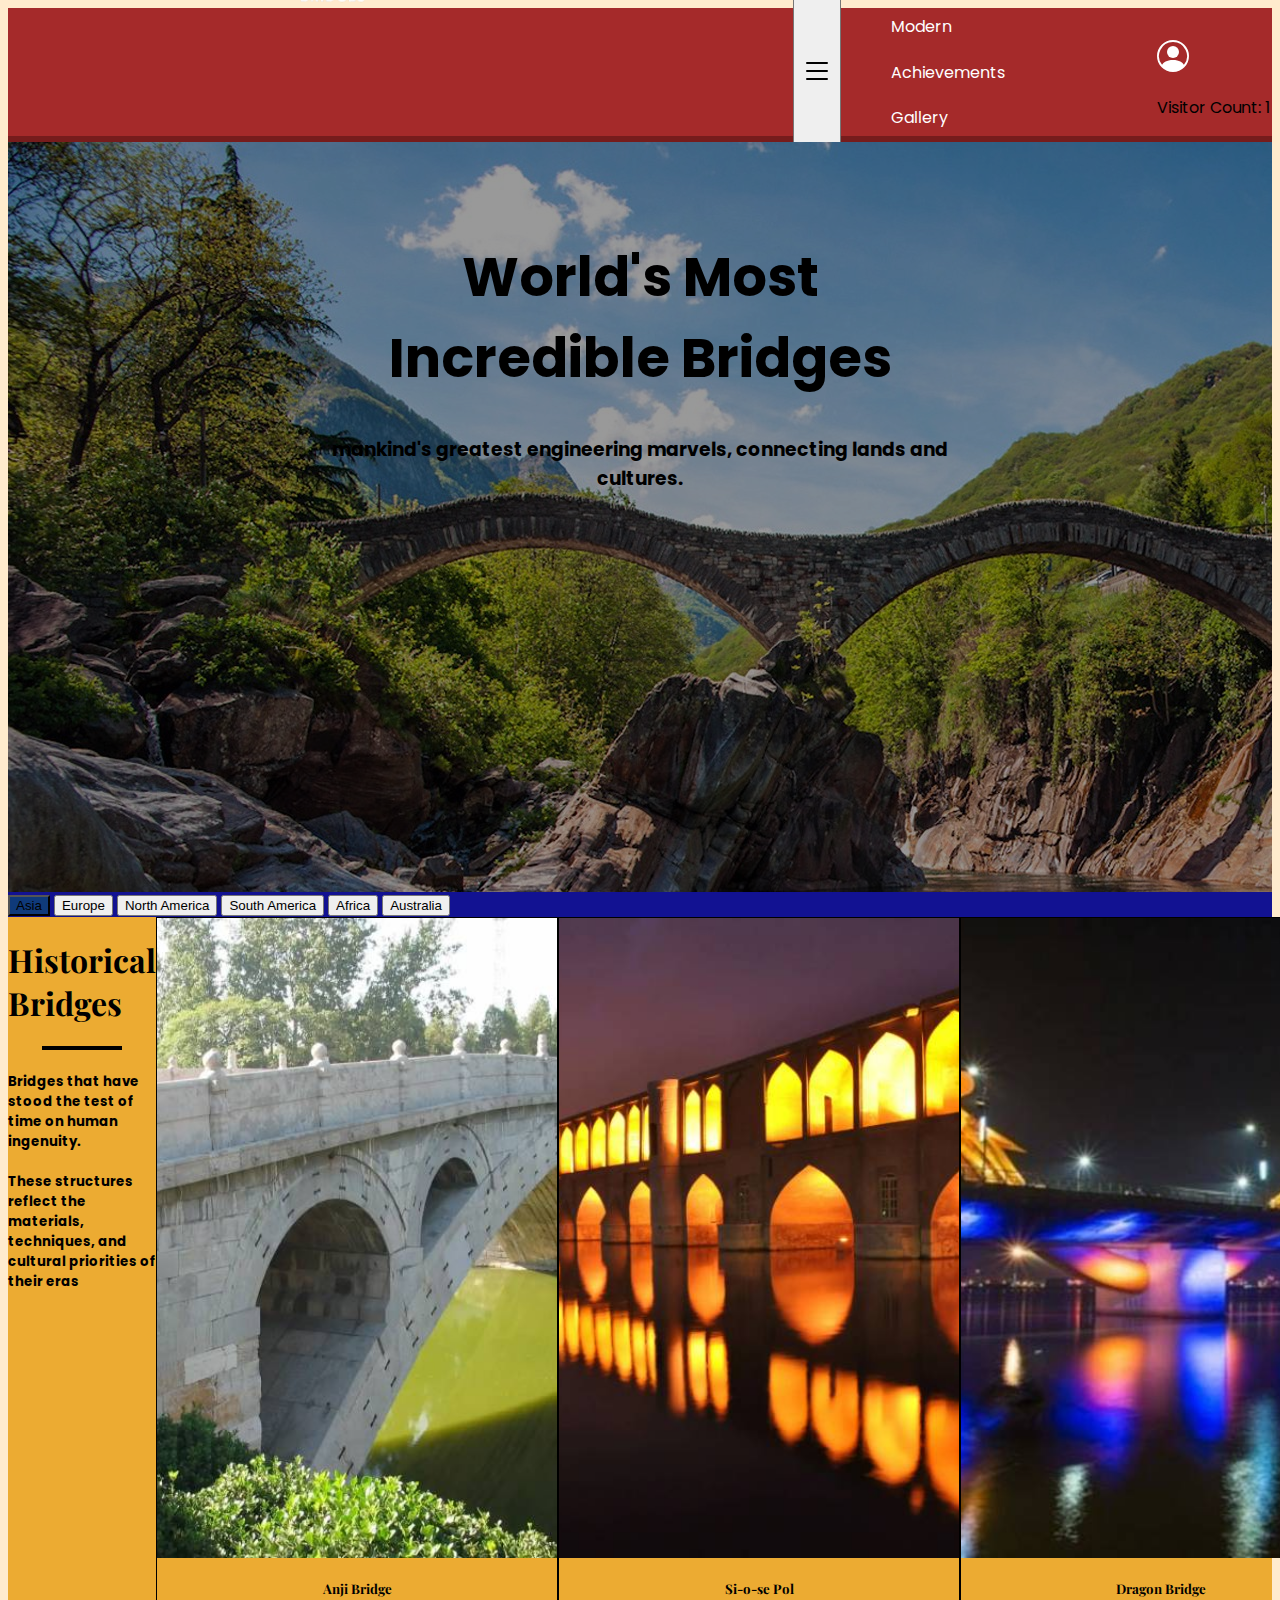
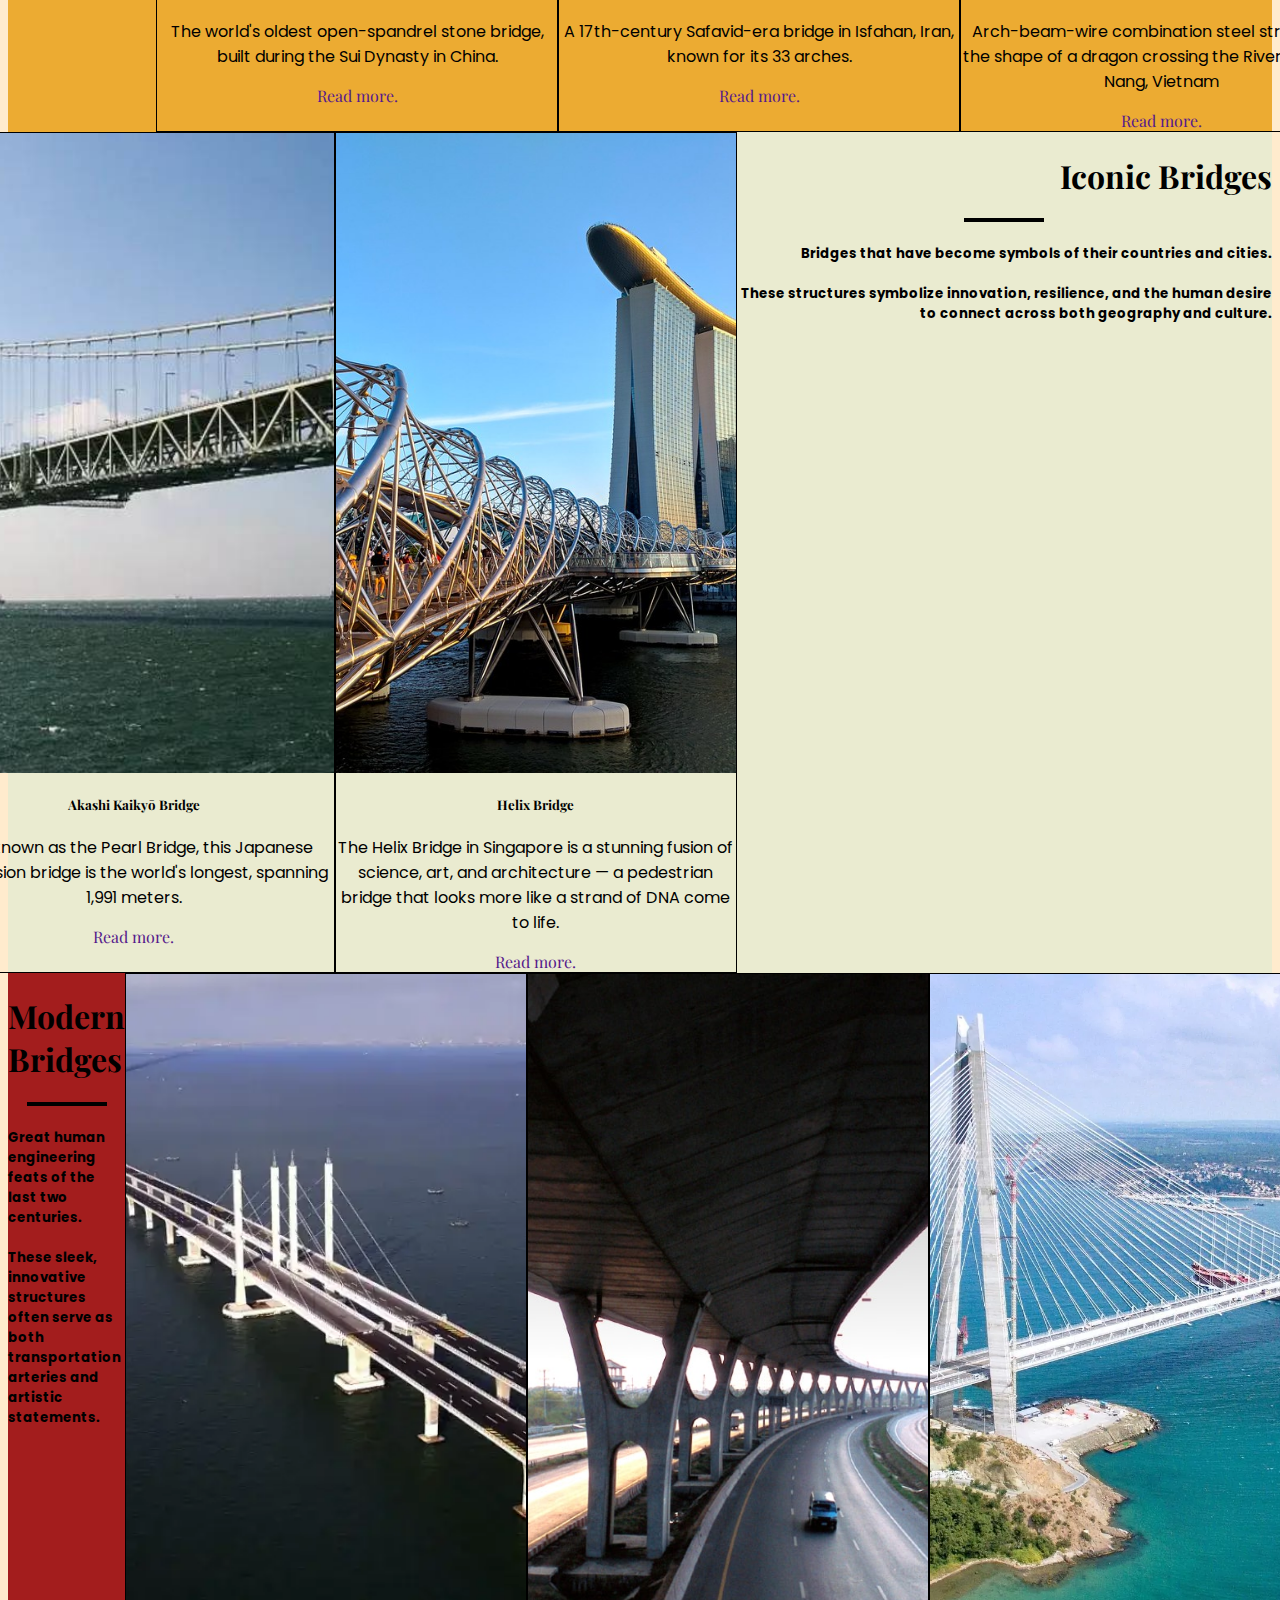
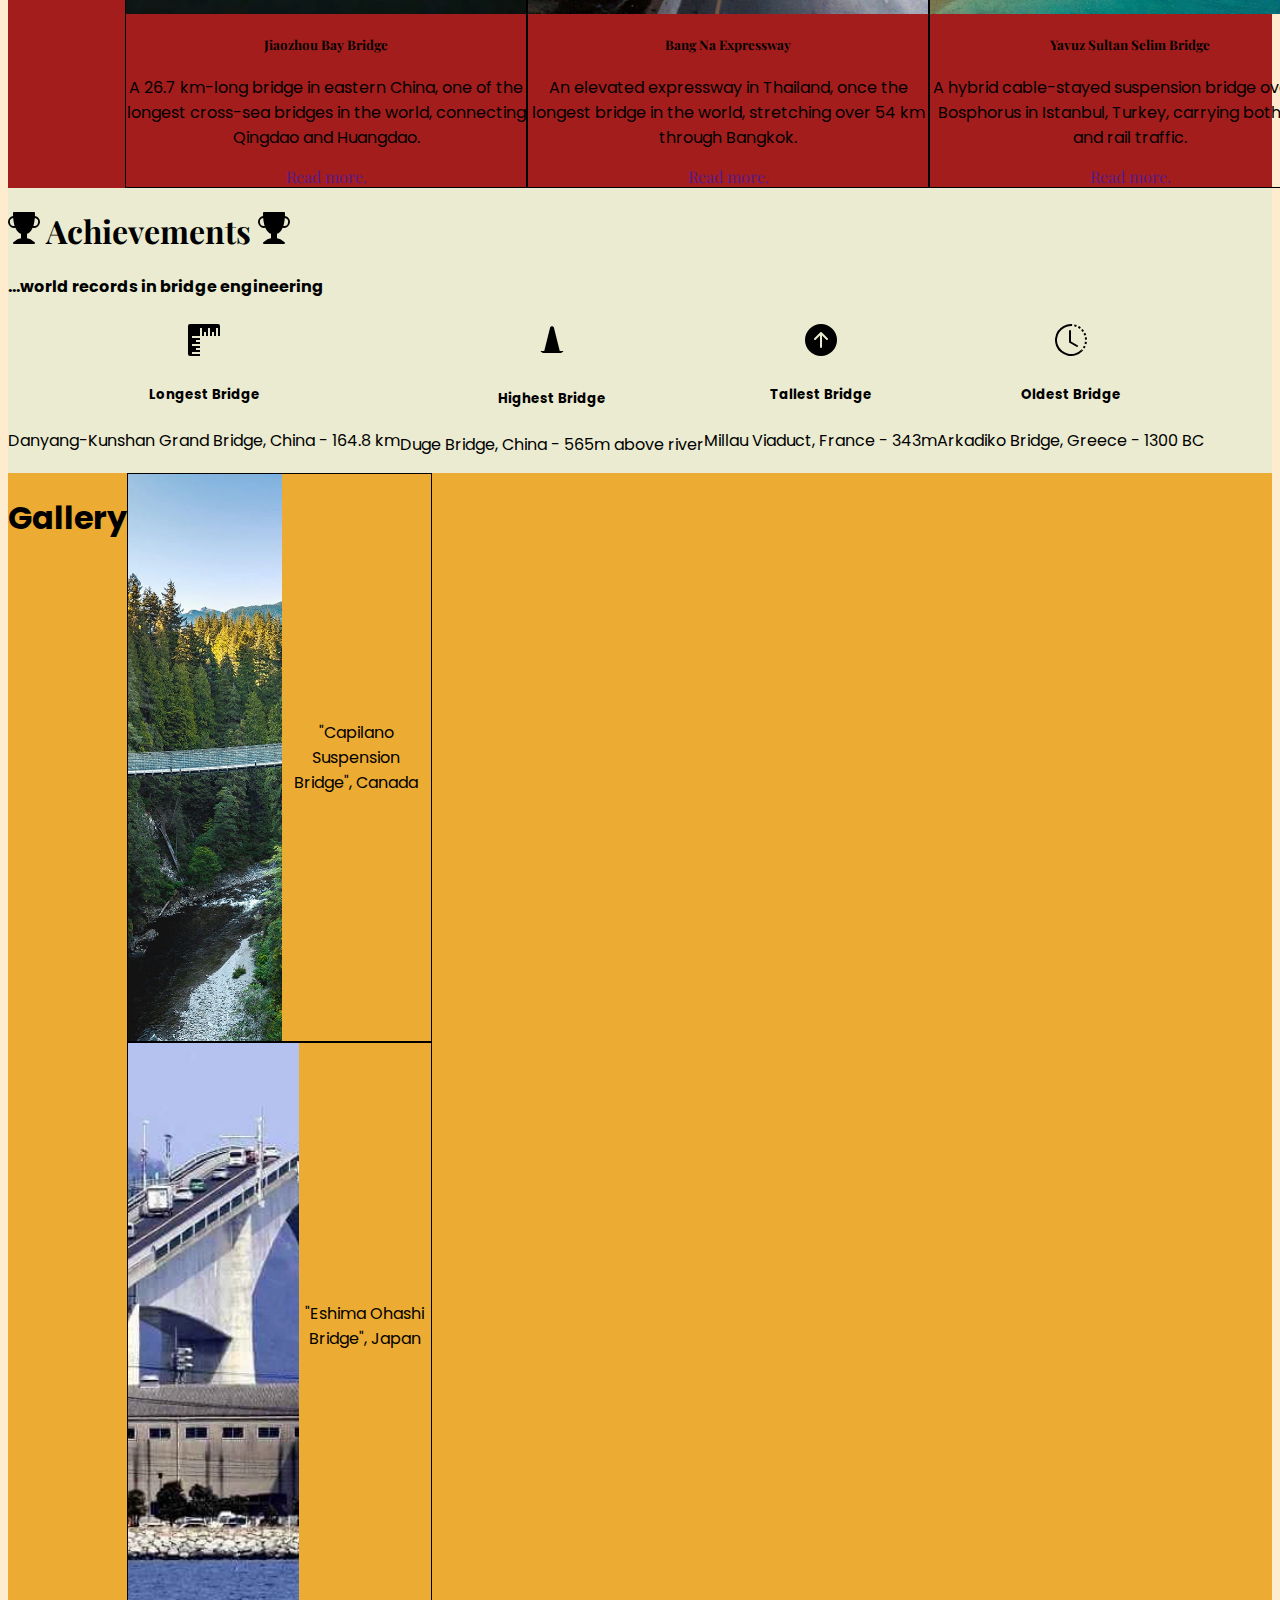
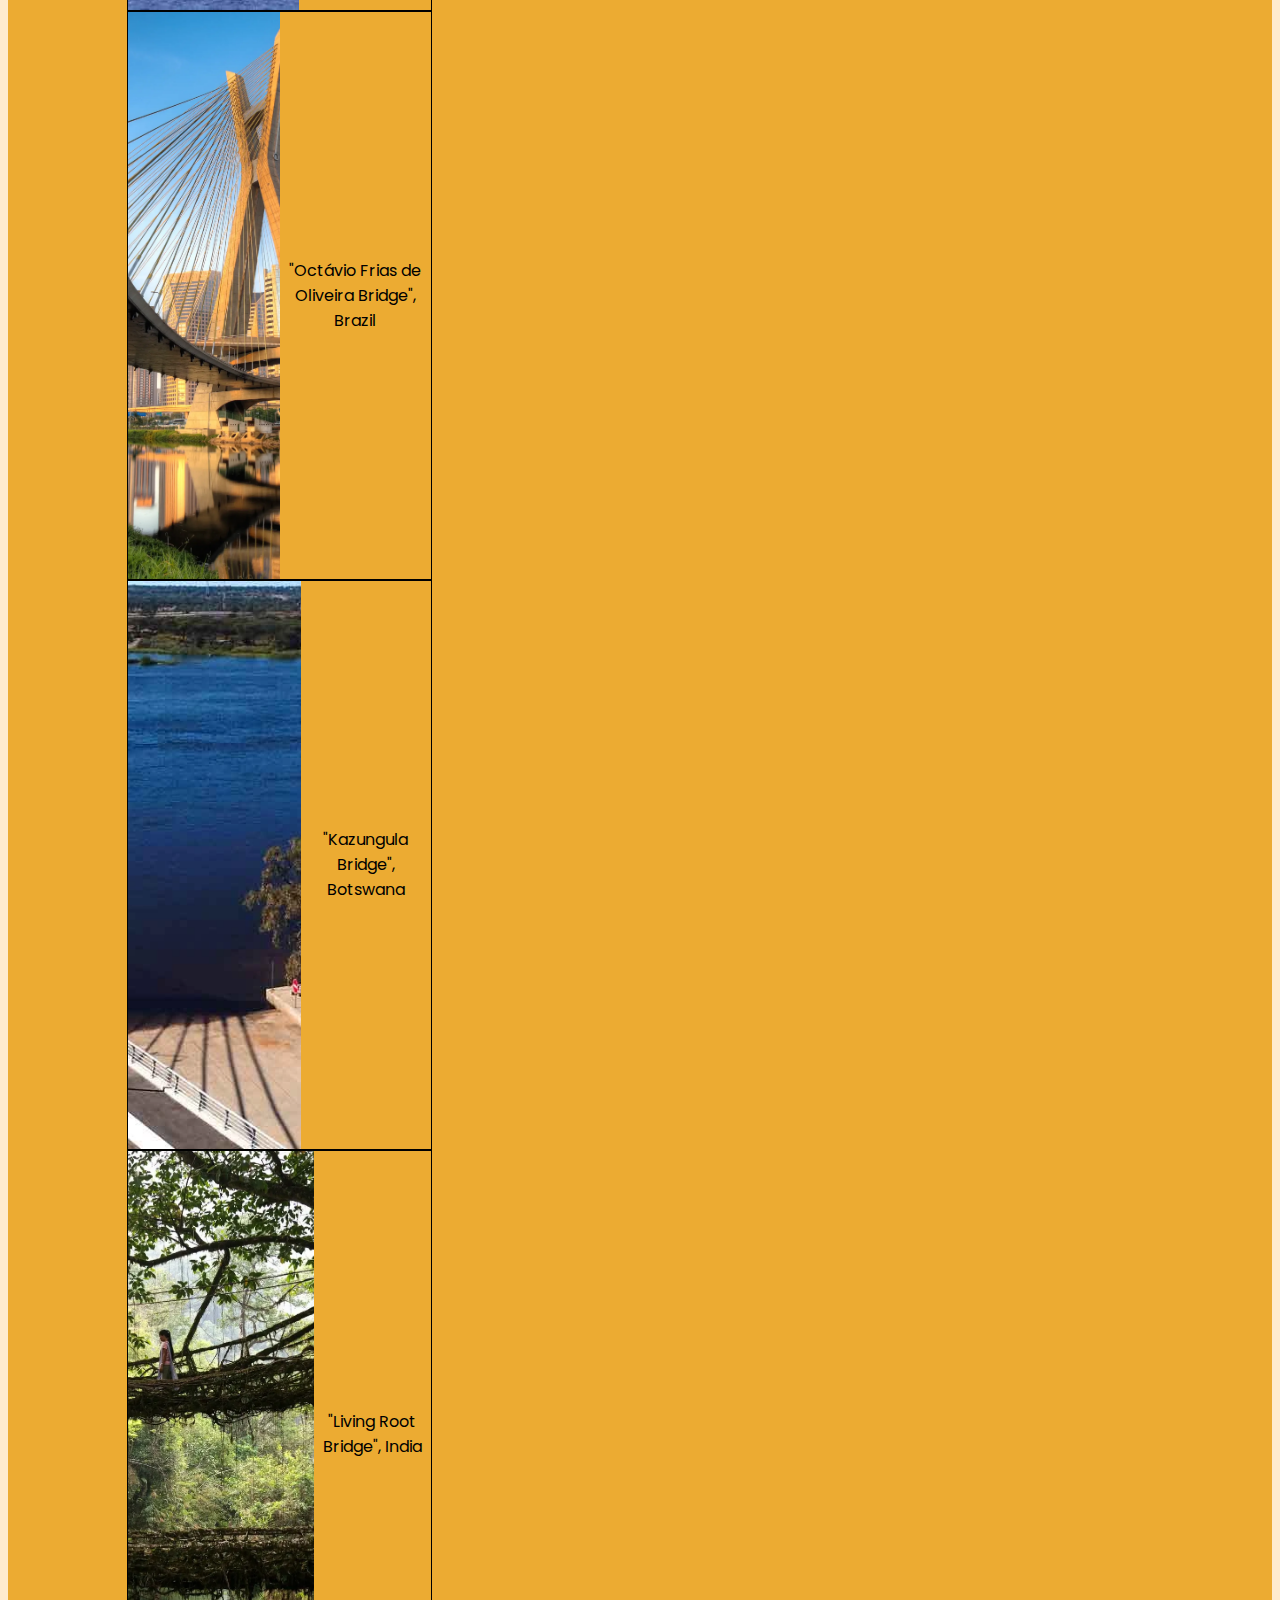
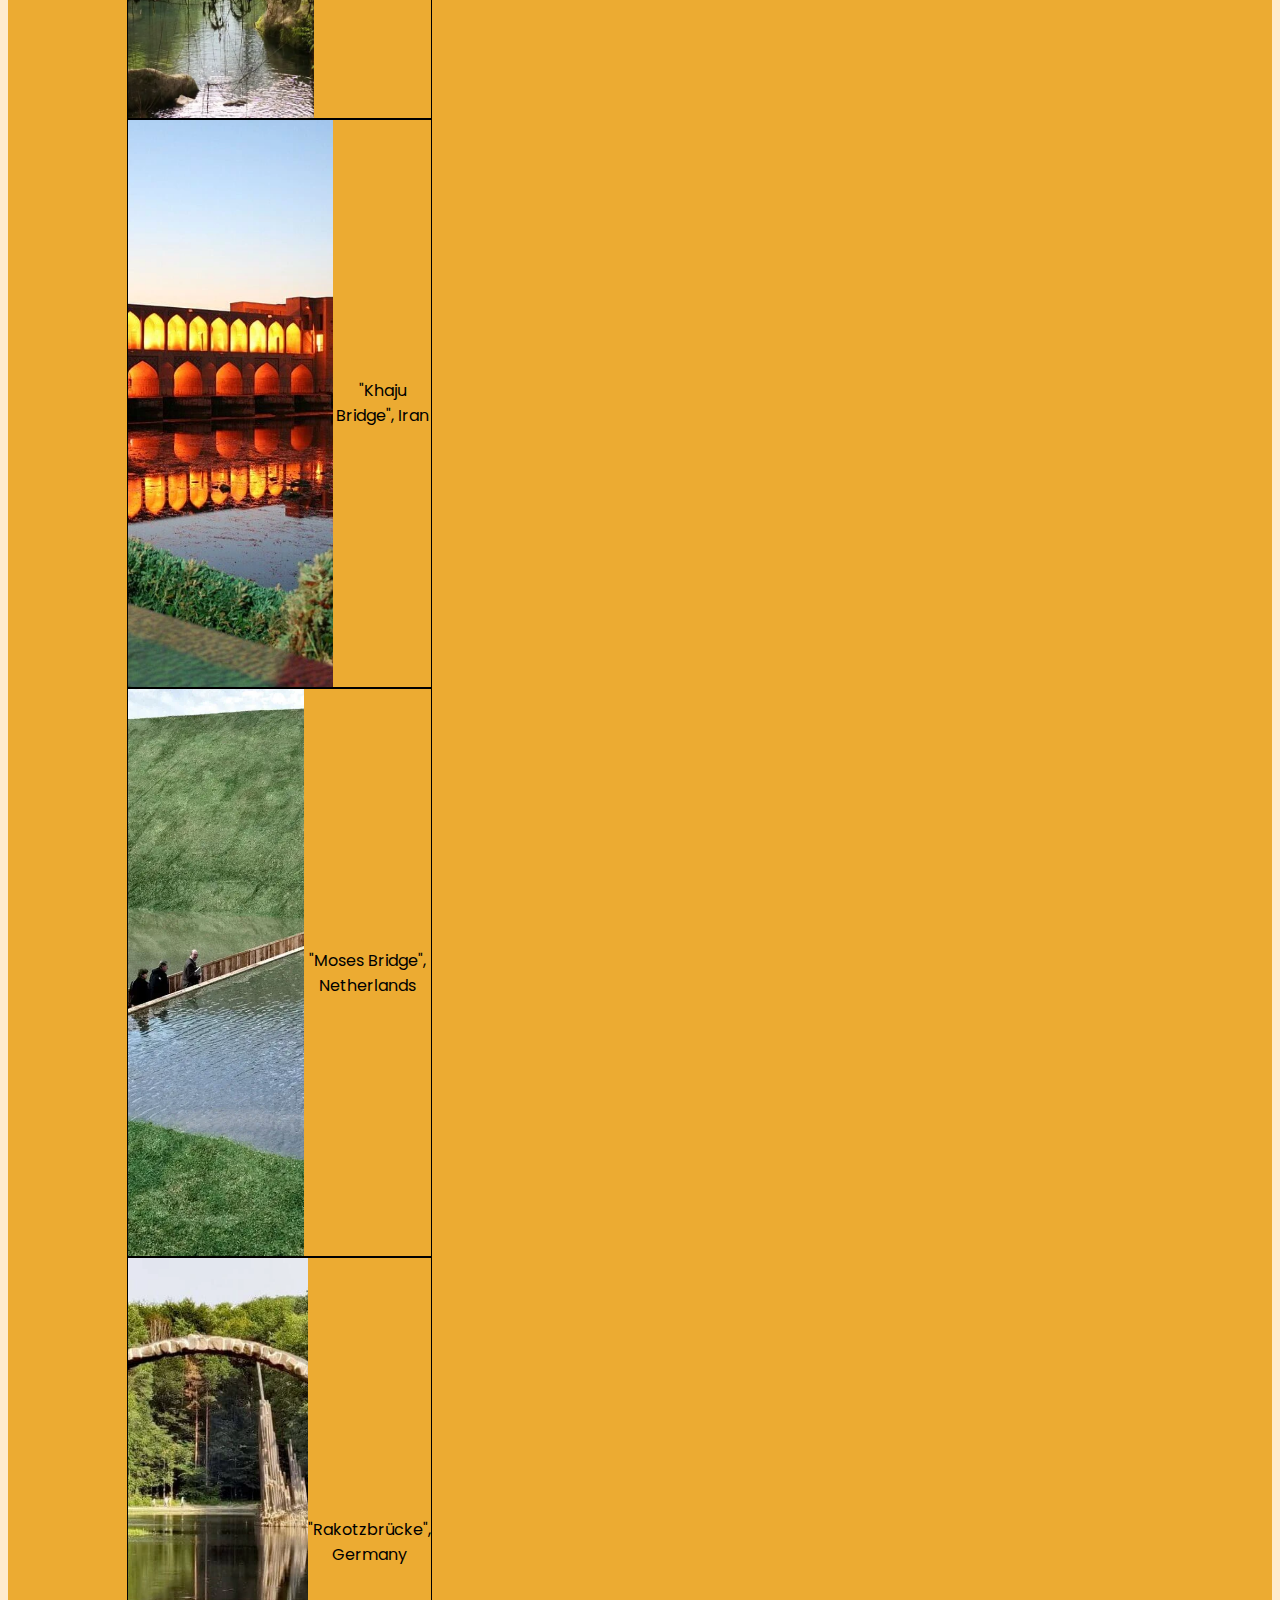
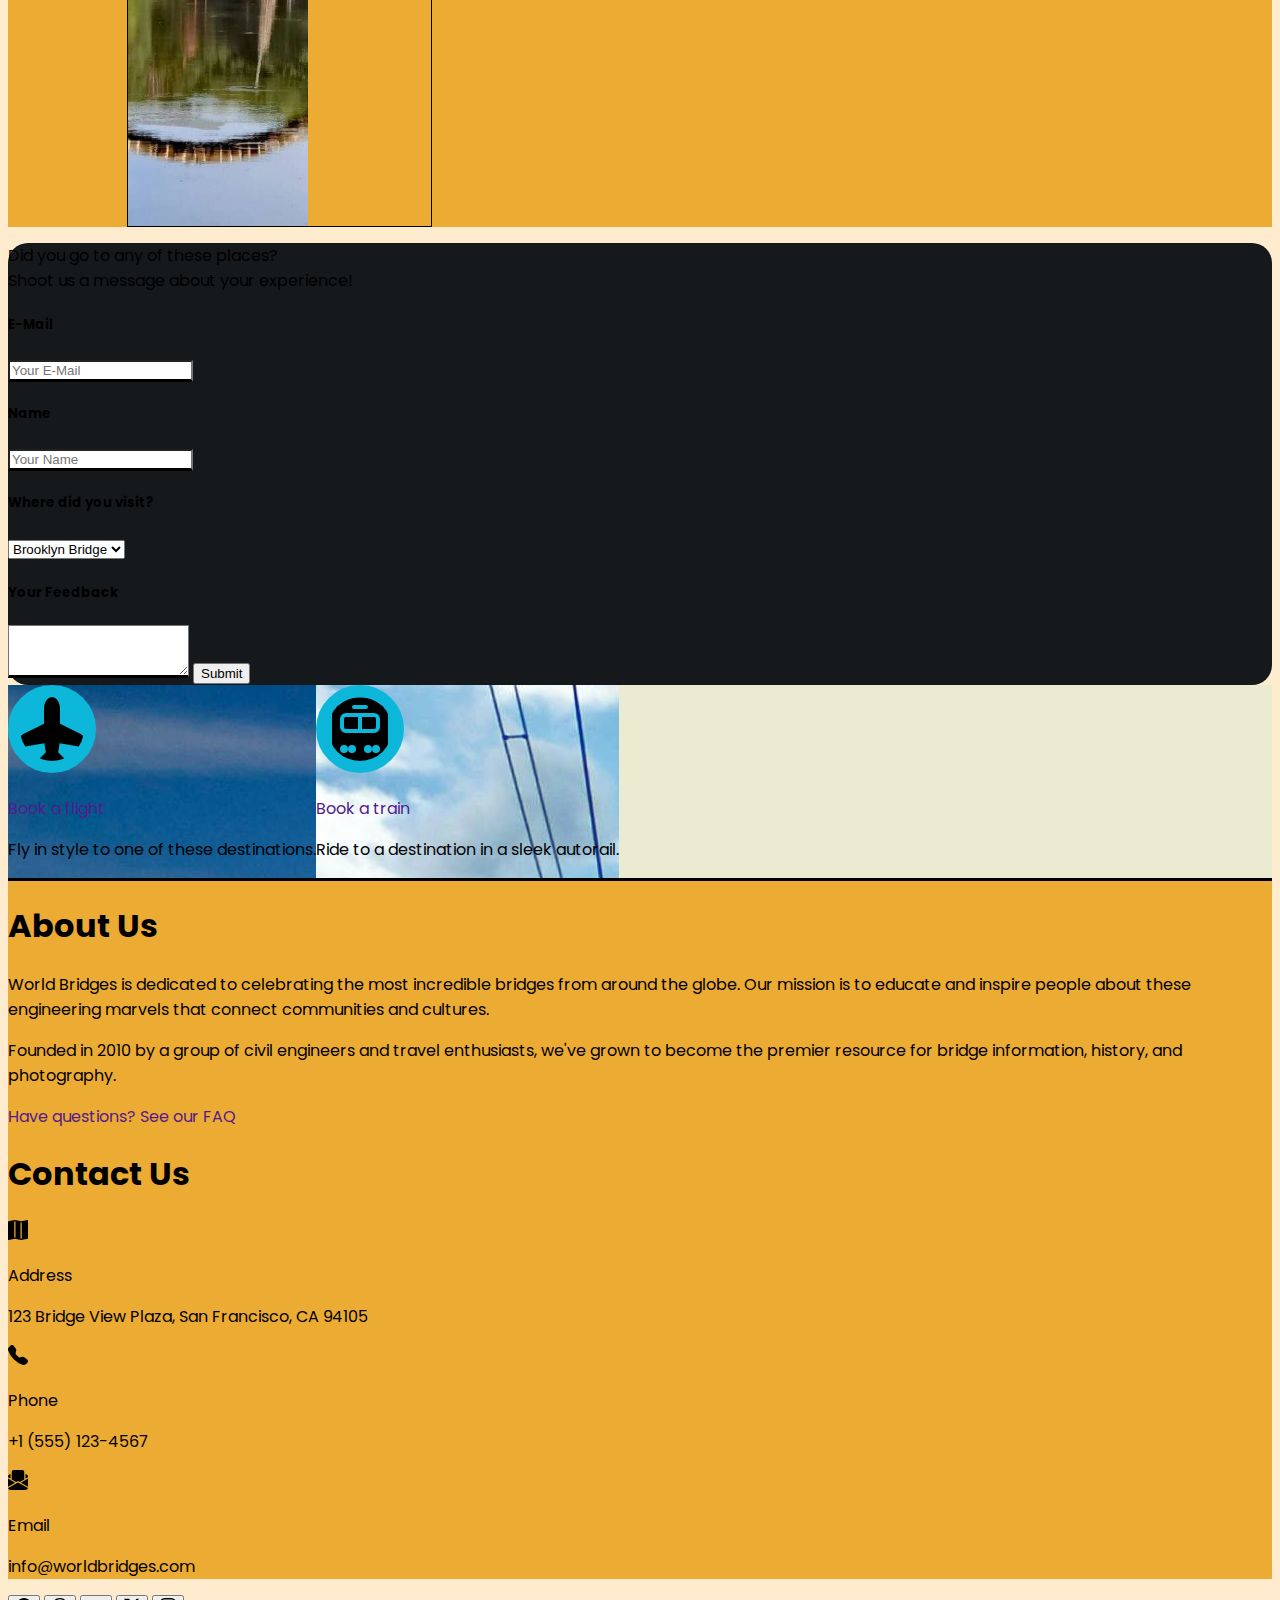
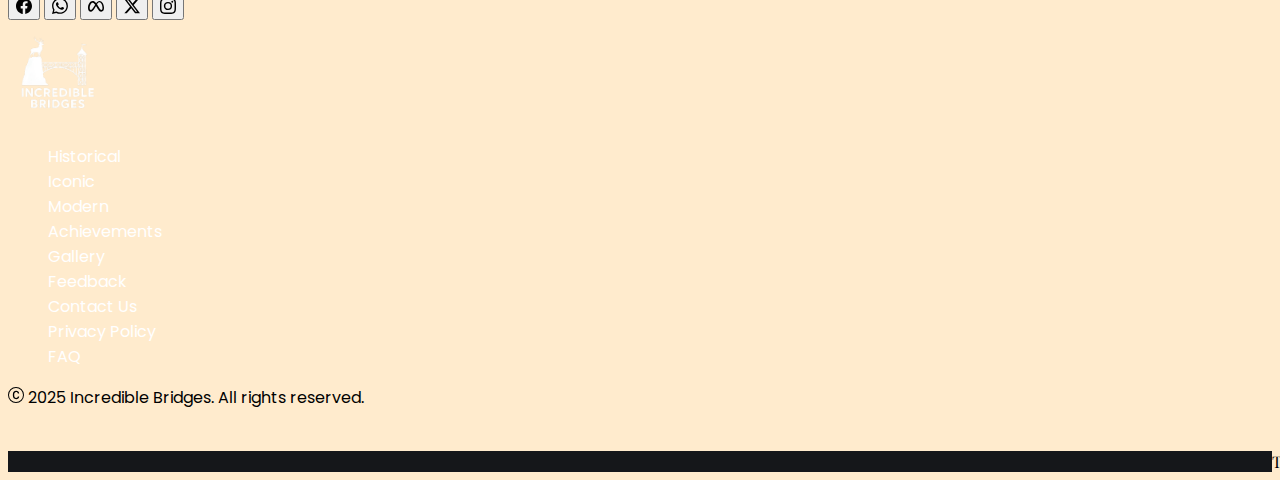
<file: index.html>
<!DOCTYPE html>
<html lang="en">
<head>
    <meta charset="UTF-8">
    <meta name="viewport" content="width=device-width, initial-scale=1.0">
    <meta http-equiv="Cache-Control" content="max-age=31536000, must-revalidate">
    <link href="https://cdn.jsdelivr.net/npm/bootstrap@5.3.6/dist/css/bootstrap.min.css" rel="stylesheet" integrity="sha384-4Q6Gf2aSP4eDXB8Miphtr37CMZZQ5oXLH2yaXMJ2w8e2ZtHTl7GptT4jmndRuHDT" crossorigin="anonymous">
    <script src="https://cdn.jsdelivr.net/npm/bootstrap@5.3.6/dist/js/bootstrap.bundle.min.js" integrity="sha384-j1CDi7MgGQ12Z7Qab0qlWQ/Qqz24Gc6BM0thvEMVjHnfYGF0rmFCozFSxQBxwHKO" crossorigin="anonymous"></script>
    <link rel="icon" type="image/x-icon" href="/images/LOGO (1).ico">
    <link rel="stylesheet" href="css.css">
    <title>Incredible Bridges</title>

</head>

<body class="base">

    <nav class="sidebar-navbar navbar-expand-lg">
        <div class="container-fluid flex-row justify-content-between">
           
            <a href="#" class="navbar-brand mb-0 mb-lg-3"><img src="images/LOGO.png" width="120" height="120"> </a>

        <button class="navbar-toggler" type="button" data-bs-toggle="collapse" data-bs-target="#navbarNav">
                <span class="navbar-toggler-icon text-white px-5"><svg xmlns="http://www.w3.org/2000/svg" width="32" height="32" fill="currentColor" class="bi bi-list" viewBox="0 0 16 16">
                <path fill-rule="evenodd" d="M2.5 12a.5.5 0 0 1 .5-.5h10a.5.5 0 0 1 0 1H3a.5.5 0 0 1-.5-.5m0-4a.5.5 0 0 1 .5-.5h10a.5.5 0 0 1 0 1H3a.5.5 0 0 1-.5-.5m0-4a.5.5 0 0 1 .5-.5h10a.5.5 0 0 1 0 1H3a.5.5 0 0 1-.5-.5"/>
                </svg></span>
        </button>

            <div class="collapse navbar-collapse text-center poppins" id="navbarNav" >
                <ul class="navbar-nav justify-content-between">
                    <li class="navbar-item">
                        <a href="#historical" class="fs-5 hover-animation">Historical</a>
                    </li>
                    <li class="navbar-item">
                        <a href="#iconic" class="fs-5 hover-animation">Iconic</a>
                    </li>
                    <li class="navbar-item">
                        <a href="#modern" class="fs-5 hover-animation">Modern</a>
                    </li>
                    <li class="navbar-item">
                        <a href="#achievements" class="fs-5 hover-animation">Achievements</a>
                    </li>
                    <li class="navbar-item">
                        <a href="#gallery" class="fs-5 hover-animation">Gallery</a>
                    </li>
                    <li class="navbar-item">
                        <a href="#feedback" class="fs-5 hover-animation">Feedback</a>
                    </li>
                    <li class="navbar-item">
                        <a href="#aboutus" class="fs-5 hover-animation">About Us</a>
                    </li>
                </ul>
            </div>
        </div>
    </nav>

    <div class="visitor-count fs-5 text-white flex-row d-flex poppins">

        <svg xmlns="http://www.w3.org/2000/svg" width="32" height="32" fill="white" class="bi bi-person-circle" viewBox="0 0 16 16" style="color: rgb(184, 14, 142);">
        <path d="M11 6a3 3 0 1 1-6 0 3 3 0 0 1 6 0"/>
        <path fill-rule="evenodd" d="M0 8a8 8 0 1 1 16 0A8 8 0 0 1 0 8m8-7a7 7 0 0 0-5.468 11.37C3.242 11.226 4.805 10 8 10s4.757 1.225 5.468 2.37A7 7 0 0 0 8 1"/>
        </svg>

        <p class="px-2">Visitor Count: <span id="visitorCount"></span></p>
    </div>
    
    <div class="background-img">
        <img src="images/background.webp" alt="background"> 
    </div>

    <div class="container-lg container-md centered">
        <h1 class="text-white fw-bold poppins" style="font-size: 54px;">World's Most Incredible Bridges</h1>
        <h3 class="text-white poppins my-4">mankind's greatest engineering marvels, connecting lands and cultures.</h3>
    </div>

  

    <div class="container-fluid gap-3 poppins p-3 justify-content-center" style="background-color: rgb(18, 18, 146);" id="continents">
        <div class="">
            <button class="btn-filter px-3 m-2 btn btn-primary btn-active" data-region="Asia" id="defaultBtn">Asia</button>
            <button class="btn-filter px-3 m-2 btn btn-primary" data-region="Europe">Europe</button>
            <button class="btn-filter px-3 m-2 btn btn-primary" data-region="NA">North America</button>
            <button class="btn-filter px-3 m-2 btn btn-primary" data-region="SA">South America</button>
            <button class="btn-filter px-3 m-2 btn btn-primary" data-region="Africa">Africa</button>
            <button class="btn-filter px-3 m-2 btn btn-primary" data-region="Australia">Australia</button>
        </div>
    </div>

    <div class="d-flex justify-content-start container-fluid gap-2 py-2" style="background-color: rgb(236, 171, 50);"  id="historical">
        <div class="width-fix text-center align-self-center section-fix">
            <h1 class="fs-1 fw-bold">Historical Bridges</h1>
            <div class="underline"></div>
            <h5 class="text-black mt-5 poppins">Bridges that have stood the test of time on human ingenuity. <br><br>These structures reflect the materials, techniques, and cultural priorities of their eras</h5>
        </div>

    </div>

    <div class="container-fluid gap-2 iconic-bridges py-2" style="background-color: #EAEBD0;" id="iconic">
        <div class="px-3 mt-5 width-fix text-center align-self-center section-fix">
            <h1 class="fs-1 fw-bold">Iconic Bridges</h1>
            <div class="underline"></div>
            <h5 class="poppins mt-5">Bridges that have become symbols of their countries and cities. <br><br> These structures symbolize innovation, resilience, and the human desire to connect across both geography and culture.</h5>
        </div>

        <div class=" iconic-bridges" id="iconic-con"></div>

    </div>

    <div class="d-flex justify-content-start container-fluid gap-2 py-2" style="background-color: #A31D1D;" id="modern">
        <div class="width-fix text-center align-self-center section-fix">
            <h1 class="fs-1 fw-bold">Modern Bridges</h1>
            <div class="underline"></div>
            <h5 class="text-black mt-5 poppins">Great human engineering feats of the last two centuries. <br><br> These sleek, innovative structures often serve as both transportation arteries and artistic statements.</h5>
        </div>
    </div>

    <div class="container-fluid pt-4 justify-content-center" id="achievements" style="background-color: #EAEBD0;">
        <div class=" text-center">
            <h1><svg xmlns="http://www.w3.org/2000/svg" width="32" height="32" fill="currentColor" class="bi bi-trophy-fill" viewBox="0 0 16 16">
            <path d="M2.5.5A.5.5 0 0 1 3 0h10a.5.5 0 0 1 .5.5q0 .807-.034 1.536a3 3 0 1 1-1.133 5.89c-.79 1.865-1.878 2.777-2.833 3.011v2.173l1.425.356c.194.048.377.135.537.255L13.3 15.1a.5.5 0 0 1-.3.9H3a.5.5 0 0 1-.3-.9l1.838-1.379c.16-.12.343-.207.537-.255L6.5 13.11v-2.173c-.955-.234-2.043-1.146-2.833-3.012a3 3 0 1 1-1.132-5.89A33 33 0 0 1 2.5.5m.099 2.54a2 2 0 0 0 .72 3.935c-.333-1.05-.588-2.346-.72-3.935m10.083 3.935a2 2 0 0 0 .72-3.935c-.133 1.59-.388 2.885-.72 3.935"/>
            </svg>
            Achievements
            <svg xmlns="http://www.w3.org/2000/svg" width="32" height="32" fill="currentColor" class="bi bi-trophy-fill" viewBox="0 0 16 16">
            <path d="M2.5.5A.5.5 0 0 1 3 0h10a.5.5 0 0 1 .5.5q0 .807-.034 1.536a3 3 0 1 1-1.133 5.89c-.79 1.865-1.878 2.777-2.833 3.011v2.173l1.425.356c.194.048.377.135.537.255L13.3 15.1a.5.5 0 0 1-.3.9H3a.5.5 0 0 1-.3-.9l1.838-1.379c.16-.12.343-.207.537-.255L6.5 13.11v-2.173c-.955-.234-2.043-1.146-2.833-3.012a3 3 0 1 1-1.132-5.89A33 33 0 0 1 2.5.5m.099 2.54a2 2 0 0 0 .72 3.935c-.333-1.05-.588-2.346-.72-3.935m10.083 3.935a2 2 0 0 0 .72-3.935c-.133 1.59-.388 2.885-.72 3.935"/>
            </svg></h1>
            <h4 class="text-muted mx-5 pb-4 poppins">...world records in bridge engineering</h4>
        </div>
    </div>

    <section class="container-fluid gap-5 pb-5 justify-content-center poppins" style="background-color: #EAEBD0; border-top: none;">
            <div class="card ">
                <div class="card-body p-5"> 
                    <svg xmlns="http://www.w3.org/2000/svg" width="32" height="32" fill="currentColor" viewBox="0 0 16 16">
                    <path d="M1 0a1 1 0 0 0-1 1v14a1 1 0 0 0 1 1h5v-1H2v-1h4v-1H4v-1h2v-1H2v-1h4V9H4V8h2V7H2V6h4V2h1v4h1V4h1v2h1V2h1v4h1V4h1v2h1V2h1v4h1V1a1 1 0 0 0-1-1z"/>
                    </svg>
                    <h5 class="card-title p-2">Longest Bridge</h5>

                    <p class="card-text">Danyang-Kunshan Grand Bridge, China - 164.8 km</p>
                </div>
            </div>

            <div class="card">
                <div class="card-body p-5"> 
                    <svg xmlns="http://www.w3.org/2000/svg" width="32" height="32" fill="currentColor" class="ad-icon-sm" viewBox="0 0 16 16">
                    <path d="M7.03 1.88c.252-1.01 1.688-1.01 1.94 0l2.905 11.62H14a.5.5 0 0 1 0 1H2a.5.5 0 0 1 0-1h2.125z"/>
                    </svg>
                    <h5 class="card-title p-2">Highest Bridge</h5>

                    <p class="card-text">Duge Bridge, China - 565m above river</p>
                </div>
            </div>

            <div class="card">
                <div class="card-body p-5"> 
                    <svg xmlns="http://www.w3.org/2000/svg" width="32" height="32" fill="currentColor" class="bi bi-arrow-up-circle-fill" viewBox="0 0 16 16">
                    <path d="M16 8A8 8 0 1 0 0 8a8 8 0 0 0 16 0m-7.5 3.5a.5.5 0 0 1-1 0V5.707L5.354 7.854a.5.5 0 1 1-.708-.708l3-3a.5.5 0 0 1 .708 0l3 3a.5.5 0 0 1-.708.708L8.5 5.707z"/>
                    </svg>
                    <h5 class="card-title p-2">Tallest Bridge </h5>

                    <p class="card-text ">Millau Viaduct, France - 343m</p>
                </div>
            </div>

            <div class="card">
                <div class="card-body p-5"> 
                    <svg xmlns="http://www.w3.org/2000/svg" width="32" height="32" fill="currentColor" class="bi bi-clock-history" viewBox="0 0 16 16">
                    <path d="M8.515 1.019A7 7 0 0 0 8 1V0a8 8 0 0 1 .589.022zm2.004.45a7 7 0 0 0-.985-.299l.219-.976q.576.129 1.126.342zm1.37.71a7 7 0 0 0-.439-.27l.493-.87a8 8 0 0 1 .979.654l-.615.789a7 7 0 0 0-.418-.302zm1.834 1.79a7 7 0 0 0-.653-.796l.724-.69q.406.429.747.91zm.744 1.352a7 7 0 0 0-.214-.468l.893-.45a8 8 0 0 1 .45 1.088l-.95.313a7 7 0 0 0-.179-.483m.53 2.507a7 7 0 0 0-.1-1.025l.985-.17q.1.58.116 1.17zm-.131 1.538q.05-.254.081-.51l.993.123a8 8 0 0 1-.23 1.155l-.964-.267q.069-.247.12-.501m-.952 2.379q.276-.436.486-.908l.914.405q-.24.54-.555 1.038zm-.964 1.205q.183-.183.35-.378l.758.653a8 8 0 0 1-.401.432z"/>
                    <path d="M8 1a7 7 0 1 0 4.95 11.95l.707.707A8.001 8.001 0 1 1 8 0z"/>
                    <path d="M7.5 3a.5.5 0 0 1 .5.5v5.21l3.248 1.856a.5.5 0 0 1-.496.868l-3.5-2A.5.5 0 0 1 7 9V3.5a.5.5 0 0 1 .5-.5"/>
                    </svg>
                    <h5 class="card-title p-2">Oldest Bridge</h5>
                    <p class="card-text ">Arkadiko Bridge, Greece - 1300 BC</p>
                </div>
            </div>
    </section>

    <div class="container-fluid flex-column pb-4" style="background-color: rgb(236, 171, 50);" id="gallery">

        <h1 class="mb-4 mt-4 bg-dark bg-gradient text-white p-2 text-center poppins ">Gallery</h1>

        <div class="row justify-content-center  poppins">    
  
            <div class="col-12 col-sm-6 col-md-4 col-lg-3 ">
                <div class="card m-2 bg-dark bg-gradient text-white">
                    <div class="image-wrapper">
                    <img src="images/gallery/Capilano.webp" alt="Bridge" class="card-img-top">
                    </div>
                    <p class="card-text">"Capilano Suspension Bridge", Canada</p>
                </div>
            </div>
             <div class="col-12 col-sm-6 col-md-4 col-lg-3 ">
                <div class="card m-2 bg-dark bg-gradient text-white">
                    <div class="image-wrapper">
                    <img src="images/gallery/Eshima.webp" alt="Bridge" class="card-img-top">
                    </div>
                    <p class="card-text">"Eshima Ohashi Bridge", Japan</p>
                </div>
            </div>
             <div class="col-12 col-sm-6 col-md-4 col-lg-3 ">
                <div class="card m-2 bg-dark bg-gradient text-white">
                    <div class="image-wrapper">
                    <img src="images/gallery/Frias.webp" alt="Bridge" class="card-img-top">
                    </div>
                    <p class="card-text">"Octávio Frias de Oliveira Bridge", Brazil</p>
                </div>
            </div>
             <div class="col-12 col-sm-6 col-md-4 col-lg-3 ">
                <div class="card m-2 bg-dark bg-gradient text-white">
                    <div class="image-wrapper">
                    <img src="images/gallery/Kazungula.webp" alt="Bridge" class="card-img-top">
                    </div>
                    <p class="card-text">"Kazungula Bridge", Botswana</p>
                </div>
            </div>
             <div class="col-12 col-sm-6 col-md-4 col-lg-3 ">
                <div class="card m-2 bg-dark bg-gradient text-white">
                    <div class="image-wrapper">
                    <img src="images/gallery/LivingRoot.webp" alt="Bridge" class="card-img-top">
                    </div>
                    <p class="card-text">"Living Root Bridge", India</p>
                </div>
            </div>
             <div class="col-12 col-sm-6 col-md-4 col-lg-3">
                <div class="card m-2 bg-dark bg-gradient text-white">
                    <div class="image-wrapper">
                    <img src="images/gallery/Khaju Bridge.webp" alt="Bridge" class="card-img-top">
                    </div>
                    <p class="card-text">"Khaju Bridge", Iran</p>
                </div>
            </div>
             <div class="col-12 col-sm-6 col-md-4 col-lg-3">
                <div class="card m-2 bg-dark bg-gradient text-white">
                    <div class="image-wrapper">
                    <img src="images/gallery/MosesBridge.webp" alt="Bridge" class="card-img-top">
                    </div>
                    <p class="card-text">"Moses Bridge", Netherlands</p>
                </div>
            </div>
             <div class="col-12 col-sm-6 col-md-4 col-lg-3">
                <div class="card m-2 bg-dark bg-gradient text-white">
                    <div class="image-wrapper">
                    <img src="images/gallery/Rakotzbrucke.webp" alt="Bridge" class="card-img-top">
                    </div>
                    <p class="card-text">"Rakotzbrücke", Germany</p>
                </div>
            </div>
        </div>  
    </div>

    
    <div class="d-flex py-5 bg-dark" id="feedback">
        <div class="container text-white pt-5 pb-5" style="border-radius: 20px; background-color: #16191b;">
            <div class="row">
                
                <div class="col-md-5 d-flex flex-column text-center justify-content-center">
                    <p class="poppins fs-4 pb-3">
                    Did you go to any of these places?<br>Shoot us a message about your experience!
                    </p>
                </div>

                <div class="col-md-7">
                    <div class="bg-white text-dark p-4 rounded poppins shadow">
                    <h5 class="form-label">E-Mail</h5>
                    <input type="email" class="form-control mb-4" id="formEmail" placeholder="Your E-Mail" style="border-bottom: 3px solid black">

                    <h5 class="form-label">Name</h5>
                    <input type="text" class="form-control mb-4" id="formName" placeholder="Your Name" style="border-bottom: 3px solid black">

                    <h5 class="form-label">Where did you visit?</h5>
                    <select name="bridgesVisited" id="bridgeVisits" class="form-select mb-4">
                        <option value="BrooklynBridge">Brooklyn Bridge</option>
                        <option value="GoldenGate">Golden Gate</option>
                        <option value="PonteVecchio">Ponte Vecchio</option>
                        <option value="TowerBridge">Tower Bridge</option>
                        <option value="Other">Other</option>
                    </select>

                    <h5 class="form-label">Your Feedback</h5>
                    <textarea class="form-control mb-3" id="formTextArea" rows="3" style="border-bottom: 3px solid black"></textarea>

                    <button class="btn bg-dark bg-gradient text-white w-100" type="submit">Submit</button>
                    </div>
                </div>

            </div>
        </div>
    </div>


    <div class="container-fluid py-2 flex-row justify-self-center align-items-center" style="background-color: #EAEBD0;">
        <div class="container poppins text-center py-4" style="background-image: url(images/travel/plane.webp);">
            <svg xmlns="http://www.w3.org/2000/svg" width="64" height="64" fill="currentColor" class="ad-icon-lg" viewBox="0 0 16 16">
            <path d="M6.428 1.151C6.708.591 7.213 0 8 0s1.292.592 1.572 1.151C9.861 1.73 10 2.431 10 3v3.691l5.17 2.585a1.5 1.5 0 0 1 .83 1.342V12a.5.5 0 0 1-.582.493l-5.507-.918-.375 2.253 1.318 1.318A.5.5 0 0 1 10.5 16h-5a.5.5 0 0 1-.354-.854l1.319-1.318-.376-2.253-5.507.918A.5.5 0 0 1 0 12v-1.382a1.5 1.5 0 0 1 .83-1.342L6 6.691V3c0-.568.14-1.271.428-1.849"/>
            </svg>

            <p class="fs-3 btn-link"><a href="">Book a flight</a></p>
            <p class="fs-5">Fly in style to one of these destinations.</p>
        </div>

        <div class="container poppins text-center py-4" style="background-image: url(images/travel/train.webp);">
            <svg xmlns="http://www.w3.org/2000/svg" width="64" height="64" fill="currentColor" class="ad-icon-lg" viewBox="0 0 16 16">
            <path d="M10.621.515C8.647.02 7.353.02 5.38.515c-.924.23-1.982.766-2.78 1.22C1.566 2.322 1 3.432 1 4.582V13.5A2.5 2.5 0 0 0 3.5 16h9a2.5 2.5 0 0 0 2.5-2.5V4.583c0-1.15-.565-2.26-1.6-2.849-.797-.453-1.855-.988-2.779-1.22ZM6.5 2h3a.5.5 0 0 1 0 1h-3a.5.5 0 0 1 0-1m-2 2h7A1.5 1.5 0 0 1 13 5.5v2A1.5 1.5 0 0 1 11.5 9h-7A1.5 1.5 0 0 1 3 7.5v-2A1.5 1.5 0 0 1 4.5 4m.5 9a1 1 0 1 1-2 0 1 1 0 0 1 2 0m0 0a1 1 0 1 1 2 0 1 1 0 0 1-2 0m8 0a1 1 0 1 1-2 0 1 1 0 0 1 2 0m-3-1a1 1 0 1 1 0 2 1 1 0 0 1 0-2M4 5.5a.5.5 0 0 1 .5-.5h3v3h-3a.5.5 0 0 1-.5-.5zM8.5 8V5h3a.5.5 0 0 1 .5.5v2a.5.5 0 0 1-.5.5z"/>
            </svg>

            <p class="fs-3 btn-link"><a href="">Book a train</a></p>
            <p class="fs-5">Ride to a destination in a sleek autorail.</p>
        </div>
    </div>


    <div class="d-flex p-5" style="border-top: 3px solid black; background-color: rgb(236, 171, 50);"  id="aboutus">
        <div class="container text-dark poppins"><h1 class="text-center mb-4">About Us</h1>
            <p class="fs-4">World Bridges is dedicated to celebrating the most incredible bridges from around the globe. Our mission is to educate and inspire people about these engineering marvels that connect communities and cultures.</p>
            <p class="fs-4 mt-4"> Founded in 2010 by a group of civil engineers and travel enthusiasts, we've grown to become the premier resource for bridge information, history, and photography.</p>
            <p class="fs-5 btn-link"><a href="">Have questions? See our FAQ </a></p>
        </div>

        <div class="container text-black d-flex flex-column poppins">
            <h1 class="text-center contact">Contact Us</h1>
            
            <div class="me-2">
                <svg xmlns="http://www.w3.org/2000/svg" width="20" height="20" fill="currentColor" class="bi bi-map-fill circle" viewBox="0 0 16 16">
                <path fill-rule="evenodd" d="M16 .5a.5.5 0 0 0-.598-.49L10.5.99 5.598.01a.5.5 0 0 0-.196 0l-5 1A.5.5 0 0 0 0 1.5v14a.5.5 0 0 0 .598.49l4.902-.98 4.902.98a.5.5 0 0 0 .196 0l5-1A.5.5 0 0 0 16 14.5zM5 14.09V1.11l.5-.1.5.1v12.98l-.402-.08a.5.5 0 0 0-.196 0zm5 .8V1.91l.402.08a.5.5 0 0 0 .196 0L11 1.91v12.98l-.5.1z"/>
                </svg>
            </div>

            <div>
                <p class="fw-bold text-uppercase">Address</p>
                <p class="fs-5">123 Bridge View Plaza, San Francisco, CA 94105</p>
            </div>

              <div class="">
                <svg xmlns="http://www.w3.org/2000/svg" width="20" height="20" fill="currentColor" class="bi bi-telephone-fill" viewBox="0 0 16 16">
                <path fill-rule="evenodd" d="M1.885.511a1.745 1.745 0 0 1 2.61.163L6.29 2.98c.329.423.445.974.315 1.494l-.547 2.19a.68.68 0 0 0 .178.643l2.457 2.457a.68.68 0 0 0 .644.178l2.189-.547a1.75 1.75 0 0 1 1.494.315l2.306 1.794c.829.645.905 1.87.163 2.611l-1.034 1.034c-.74.74-1.846 1.065-2.877.702a18.6 18.6 0 0 1-7.01-4.42 18.6 18.6 0 0 1-4.42-7.009c-.362-1.03-.037-2.137.703-2.877z"/>
                </svg>
            </div>

            <div>
                <p class="fw-bold text-uppercase">Phone</p>
                <p class="fs-5">+1 (555) 123-4567</p>
            </div>

            <div class="">
                <svg xmlns="http://www.w3.org/2000/svg" width="20" height="20" fill="currentColor" class="bi bi-envelope-paper-fill" viewBox="0 0 16 16">
                <path fill-rule="evenodd" d="M6.5 9.5 3 7.5v-6A1.5 1.5 0 0 1 4.5 0h7A1.5 1.5 0 0 1 13 1.5v6l-3.5 2L8 8.75zM1.059 3.635 2 3.133v3.753L0 5.713V5.4a2 2 0 0 1 1.059-1.765M16 5.713l-2 1.173V3.133l.941.502A2 2 0 0 1 16 5.4zm0 1.16-5.693 3.337L16 13.372v-6.5Zm-8 3.199 7.941 4.412A2 2 0 0 1 14 16H2a2 2 0 0 1-1.941-1.516zm-8 3.3 5.693-3.162L0 6.873v6.5Z"/>
                </svg>
            </div>

            <div>
                <p class="fw-bold text-uppercase">Email</p>
                <p class="fs-5">info@worldbridges.com</p>
            </div>
        </div>
    </div>

    <footer class="bg-dark bg-gradient text-white poppins pt-5">
        <div class="d-flex justify-content-center flex-row">
            <button class="mx-3 btn btn-dark">
                <svg xmlns="http://www.w3.org/2000/svg" width="16" height="16" fill="currentColor" class="bi bi-facebook" viewBox="0 0 16 16">
                <path d="M16 8.049c0-4.446-3.582-8.05-8-8.05C3.58 0-.002 3.603-.002 8.05c0 4.017 2.926 7.347 6.75 7.951v-5.625h-2.03V8.05H6.75V6.275c0-2.017 1.195-3.131 3.022-3.131.876 0 1.791.157 1.791.157v1.98h-1.009c-.993 0-1.303.621-1.303 1.258v1.51h2.218l-.354 2.326H9.25V16c3.824-.604 6.75-3.934 6.75-7.951"/>
                </svg></button>

            <button class="mx-3 btn btn-dark"><svg xmlns="http://www.w3.org/2000/svg" width="16" height="16" fill="currentColor" class="bi bi-whatsapp" viewBox="0 0 16 16">
            <path d="M13.601 2.326A7.85 7.85 0 0 0 7.994 0C3.627 0 .068 3.558.064 7.926c0 1.399.366 2.76 1.057 3.965L0 16l4.204-1.102a7.9 7.9 0 0 0 3.79.965h.004c4.368 0 7.926-3.558 7.93-7.93A7.9 7.9 0 0 0 13.6 2.326zM7.994 14.521a6.6 6.6 0 0 1-3.356-.92l-.24-.144-2.494.654.666-2.433-.156-.251a6.56 6.56 0 0 1-1.007-3.505c0-3.626 2.957-6.584 6.591-6.584a6.56 6.56 0 0 1 4.66 1.931 6.56 6.56 0 0 1 1.928 4.66c-.004 3.639-2.961 6.592-6.592 6.592m3.615-4.934c-.197-.099-1.17-.578-1.353-.646-.182-.065-.315-.099-.445.099-.133.197-.513.646-.627.775-.114.133-.232.148-.43.05-.197-.1-.836-.308-1.592-.985-.59-.525-.985-1.175-1.103-1.372-.114-.198-.011-.304.088-.403.087-.088.197-.232.296-.346.1-.114.133-.198.198-.33.065-.134.034-.248-.015-.347-.05-.099-.445-1.076-.612-1.47-.16-.389-.323-.335-.445-.34-.114-.007-.247-.007-.38-.007a.73.73 0 0 0-.529.247c-.182.198-.691.677-.691 1.654s.71 1.916.81 2.049c.098.133 1.394 2.132 3.383 2.992.47.205.84.326 1.129.418.475.152.904.129 1.246.08.38-.058 1.171-.48 1.338-.943.164-.464.164-.86.114-.943-.049-.084-.182-.133-.38-.232"/>
            </svg></button>
            
            <button class="mx-3 btn btn-dark"><svg xmlns="http://www.w3.org/2000/svg" width="16" height="16" fill="currentColor" class="bi bi-meta" viewBox="0 0 16 16">
            <path fill-rule="evenodd" d="M8.217 5.243C9.145 3.988 10.171 3 11.483 3 13.96 3 16 6.153 16.001 9.907c0 2.29-.986 3.725-2.757 3.725-1.543 0-2.395-.866-3.924-3.424l-.667-1.123-.118-.197a55 55 0 0 0-.53-.877l-1.178 2.08c-1.673 2.925-2.615 3.541-3.923 3.541C1.086 13.632 0 12.217 0 9.973 0 6.388 1.995 3 4.598 3q.477-.001.924.122c.31.086.611.22.913.407.577.359 1.154.915 1.782 1.714m1.516 2.224q-.378-.615-.727-1.133L9 6.326c.845-1.305 1.543-1.954 2.372-1.954 1.723 0 3.102 2.537 3.102 5.653 0 1.188-.39 1.877-1.195 1.877-.773 0-1.142-.51-2.61-2.87zM4.846 4.756c.725.1 1.385.634 2.34 2.001A212 212 0 0 0 5.551 9.3c-1.357 2.126-1.826 2.603-2.581 2.603-.777 0-1.24-.682-1.24-1.9 0-2.602 1.298-5.264 2.846-5.264q.137 0 .27.018"/>
            </svg></button>
            
            <button class="mx-3 btn btn-dark"> <svg xmlns="http://www.w3.org/2000/svg" width="16" height="16" fill="currentColor" class="bi bi-twitter-x" viewBox="0 0 16 16">
            <path d="M12.6.75h2.454l-5.36 6.142L16 15.25h-4.937l-3.867-5.07-4.425 5.07H.316l5.733-6.57L0 .75h5.063l3.495 4.633L12.601.75Zm-.86 13.028h1.36L4.323 2.145H2.865z"/>
            </svg></button>
             <button class="mx-3 btn btn-dark"><svg xmlns="http://www.w3.org/2000/svg" width="16" height="16" fill="currentColor" class="bi bi-instagram" viewBox="0 0 16 16">
            <path d="M8 0C5.829 0 5.556.01 4.703.048 3.85.088 3.269.222 2.76.42a3.9 3.9 0 0 0-1.417.923A3.9 3.9 0 0 0 .42 2.76C.222 3.268.087 3.85.048 4.7.01 5.555 0 5.827 0 8.001c0 2.172.01 2.444.048 3.297.04.852.174 1.433.372 1.942.205.526.478.972.923 1.417.444.445.89.719 1.416.923.51.198 1.09.333 1.942.372C5.555 15.99 5.827 16 8 16s2.444-.01 3.298-.048c.851-.04 1.434-.174 1.943-.372a3.9 3.9 0 0 0 1.416-.923c.445-.445.718-.891.923-1.417.197-.509.332-1.09.372-1.942C15.99 10.445 16 10.173 16 8s-.01-2.445-.048-3.299c-.04-.851-.175-1.433-.372-1.941a3.9 3.9 0 0 0-.923-1.417A3.9 3.9 0 0 0 13.24.42c-.51-.198-1.092-.333-1.943-.372C10.443.01 10.172 0 7.998 0zm-.717 1.442h.718c2.136 0 2.389.007 3.232.046.78.035 1.204.166 1.486.275.373.145.64.319.92.599s.453.546.598.92c.11.281.24.705.275 1.485.039.843.047 1.096.047 3.231s-.008 2.389-.047 3.232c-.035.78-.166 1.203-.275 1.485a2.5 2.5 0 0 1-.599.919c-.28.28-.546.453-.92.598-.28.11-.704.24-1.485.276-.843.038-1.096.047-3.232.047s-2.39-.009-3.233-.047c-.78-.036-1.203-.166-1.485-.276a2.5 2.5 0 0 1-.92-.598 2.5 2.5 0 0 1-.6-.92c-.109-.281-.24-.705-.275-1.485-.038-.843-.046-1.096-.046-3.233s.008-2.388.046-3.231c.036-.78.166-1.204.276-1.486.145-.373.319-.64.599-.92s.546-.453.92-.598c.282-.11.705-.24 1.485-.276.738-.034 1.024-.044 2.515-.045zm4.988 1.328a.96.96 0 1 0 0 1.92.96.96 0 0 0 0-1.92m-4.27 1.122a4.109 4.109 0 1 0 0 8.217 4.109 4.109 0 0 0 0-8.217m0 1.441a2.667 2.667 0 1 1 0 5.334 2.667 2.667 0 0 1 0-5.334"/>
            </svg></button>
        </div>

        <div class="border-top m-4 pt-2 d-flex justify-content-between">
            <img src="images/LOGO.png" width="100" height="100" style="align-self: center">

            <ul class="justify-content-center d-flex p-5">
                <li class="mx-3"><a href="#historical" class="footer-animation">Historical</a></li>
                <li class="mx-3"><a href="#iconic" class="footer-animation ">Iconic</a></li>
                <li class="mx-3"><a href="#modern" class="footer-animation ">Modern</a></li>
                <li class="mx-3"><a href="#achievements" class="footer-animation ">Achievements</a></li>
                <li class="mx-3"><a href="#gallery" class="footer-animation ">Gallery</a></li>
                <li class="mx-3"><a href="#feedback" class="footer-animation ">Feedback</a></li>
                <li class="mx-3"><a href="#aboutus" class="footer-animation ">Contact Us</a></li>
                <li class="mx-3"><a href="#" class="footer-animation">Privacy Policy</a></li>
                <li class="mx-3"><a href="#" class="footer-animation">FAQ</a></li>
            </ul>

            <p class="mt-5">
                <svg xmlns="http://www.w3.org/2000/svg" width="16" height="16" fill="currentColor" class="bi bi-c-circle" viewBox="0 0 16 16">
                <path d="M1 8a7 7 0 1 0 14 0A7 7 0 0 0 1 8m15 0A8 8 0 1 1 0 8a8 8 0 0 1 16 0M8.146 4.992c-1.212 0-1.927.92-1.927 2.502v1.06c0 1.571.703 2.462 1.927 2.462.979 0 1.641-.586 1.729-1.418h1.295v.093c-.1 1.448-1.354 2.467-3.03 2.467-2.091 0-3.269-1.336-3.269-3.603V7.482c0-2.261 1.201-3.638 3.27-3.638 1.681 0 2.935 1.054 3.029 2.572v.088H9.875c-.088-.879-.768-1.512-1.729-1.512"/>
                </svg>
                2025 Incredible Bridges. All rights reserved.
            </p>
        </div>
        <br>
    </footer>

    <div class="container-fluid p-1" style="background-color: rgb(21, 23, 26); border: none;">
    <div class="marquee-content text-white" id="time"></div>
    </div>

    <script>

        const historicalData = [
            {
                title: "Anji Bridge",
                text: "The world's oldest open-spandrel stone bridge, built during the Sui Dynasty in China.",
                region: "Asia",
                image: "images/AnjiBridge.webp"
            },
            {
                title: "Si-o-se Pol",
                text: "A 17th-century Safavid-era bridge in Isfahan, Iran, known for its 33 arches.",
                region: "Asia",
                image: "images/Si-o-Se-Pol.webp"
            },
            {
                title: "Dragon Bridge",
                text: "Arch-beam-wire combination steel structure in the shape of a dragon crossing the River Hàn in Da Nang, Vietnam",
                region: "Asia",
                image: "images/DragonBridge.webp"
            },
            {
                title: "Alcántara Bridge",
                text: "A Roman stone arch bridge built over the Tagus River in Spain around 106 AD, commissioned by Emperor Trajan.",
                region: "Europe",
                image: "images/AlcantaraBridge.webp"
            },
            {
                title: "Stari Most",
                text: "A 16th-century Ottoman bridge in Mostar, Bosnia and Herzegovina, reconstructed after being destroyed in the 1990s.",
                region: "Europe",
                image: "images/StariMost.webp"
            },
            {
                title: "Pont du Gard",
                text: "An ancient Roman aqueduct bridge in southern France, built in the 1st century AD to carry water to Nîmes.",
                region: "Europe",
                image: "images/PontDuGard.webp"
            },
            {
                title: "Brooklyn Bridge",
                text: "An iconic 19th-century suspension bridge in New York City, connecting Manhattan and Brooklyn.",
                region: "NA",
                image: "images/BrooklynBridge.webp"
            },
            {
                title: "Bixby Creek Bridge",
                text: "A historic open-spandrel arch bridge along California's scenic Highway 1, completed in 1932.",
                region: "NA",
                image: "images/BixbyCreek.webp"
            },
            {
                title: "Royal Gorge Bridge",
                text: "Once the highest bridge in the world, this suspension bridge spans the Arkansas River in Colorado.",
                region: "NA",
                image: "images/RoyalGorge.webp"
            },
            {
                title: "Puente de Occidente",
                text: "A 19th-century suspension bridge in Colombia, one of the oldest in Latin America, crossing the Cauca River.",
                region: "SA",
                image: "images/PuenteDeOccidente.webp"
            },
            {
                title: "Puente del Inca",
                text: "A natural arch that forms a bridge over the Vacas River in Argentina, associated with Inca legends.",
                region: "SA",
                image: "images/PuenteDelInca.webp"
            },
            {
                title: "Viaducto La Polvorilla",
                text: "A historic railway viaduct in Argentina, part of the Tren a las Nubes route in the Andes Mountains.",
                region: "SA",
                image: "images/LaPolvorilla.webp"
            },
            {
                title: "Kintampo Bridge",
                text: "An old arched bridge in Ghana near the Kintampo waterfalls, blending with natural surroundings.",
                region: "Africa",
                image: "images/KintampoBridge.webp"
            },
            {
                title: "Kasai River Bridge",
                text: "A steel bridge built during the Belgian colonial era, spanning the Kasai River in the DRC.",
                region: "Africa",
                image: "images/KasaiBridge.webp"
            },
            {
                title: "Matadi Bridge",
                text: "A historic suspension bridge in the Democratic Republic of Congo, completed in 1983 over the Congo River.",
                region: "Africa",
                image: "images/MatadiBridge.webp"
            },
            {
                title: "Hobart Bridge",
                text: "An early floating concrete bridge in Tasmania, Australia, replaced in the 1960s by the Tasman Bridge.",
                region: "Australia",
                image: "images/HobartBridge.webp"
            },
            {
                title: "Sandridge Bridge",
                text: "An old railway bridge across the Yarra River in Melbourne, now repurposed for pedestrians and art installations.",
                region: "Australia",
                image: "images/SandridgeBridge.webp"
            },
            {
                title: "Victoria Bridge",
                text: "A historic bridge over the Brisbane River in Queensland, part of a series of bridges dating back to the 19th century.",
                region: "Australia",
                image: "images/VictoriaBridge.webp"
            },
        ];

        const iconicData = [
            {
                title: "Helix Bridge",
                text: "The Helix Bridge in Singapore is a stunning fusion of science, art, and architecture — a pedestrian bridge that looks more like a strand of DNA come to life.",
                region: "Asia",
                image: "images/HelixBridge.webp"
            },
            {
                title: "Akashi Kaikyō Bridge",
                text: "Also known as the Pearl Bridge, this Japanese suspension bridge is the world's longest, spanning 1,991 meters.",
                region: "Asia",
                image: "images/AkashiKaikyo.webp"
            },
            {
                title: "Howrah Bridge",
                text: "A massive cantilever bridge over the Hooghly River in Kolkata, India, completed in 1943 and an engineering marvel of its time.",
                region: "Asia",
                image: "images/HowrahBridge.webp"
            },
            {
                title: "Tower Bridge",
                text: "A combined bascule and suspension bridge in London, completed in 1894. It is one of the most recognizable landmarks in the UK.",
                region: "Europe",
                image: "images/TowerBridge.webp"
            },
            {
                title: "Ponte Vecchio",
                text: "A medieval stone closed-spandrel segmental arch bridge over the Arno River in Florence, Italy, famous for its shops built along it.",
                region: "Europe",
                image: "images/PonteVecchio.webp"
            },
            {
                title: "Charles Bridge",
                text: "A historic Gothic stone bridge that connects the Old Town and Lesser Town in Prague, Czech Republic, built in the 14th century.",
                region: "Europe",
                image: "images/CharlesBridge.webp"
            },
            {
                title: "Golden Gate Bridge",
                text: "An iconic suspension bridge in San Francisco, California, known for its Art Deco design and international orange color.",
                region: "NA",
                image: "images/GoldenGate.webp"
            },
            {
                title: "Lions Gate Bridge",
                text: "A suspension bridge in Vancouver, Canada, crossing Burrard Inlet and linking the city to the North Shore. Opened in 1938, it's a Canadian National Historic Site.",
                region: "NA",
                image: "images/LionsGateBridge.webp"
            },
            {
                title: "Confederation Bridge",
                text: "A curved, 12.9-kilometer bridge connecting Prince Edward Island with New Brunswick in Canada, completed in 1997.",
                region: "NA",
                image: "images/ConfederationBridge.webp"
            },
            {
                title: "Rio–Niterói Bridge",
                text: "Formally known as the President Costa e Silva Bridge, it spans Guanabara Bay in Brazil and is one of the longest bridges in the Southern Hemisphere.",
                region: "SA",
                image: "images/RioNiteroi.webp"
            },
            {
                title: "Puente de la Mujer",
                text: "A striking rotating footbridge in Buenos Aires, Argentina, designed by architect Santiago Calatrava.",
                region: "SA",
                image: "images/PuenteDeLaMujer.webp"
            },
            {
                title: "Puente Centenario",
                text: "A modern cable-stayed bridge crossing the Panama Canal, complementing the historic Bridge of the Americas.",
                region: "SA",
                image: "images/PuenteCentenario.webp"
            },
            {
                title: "Maputo–Katembe Bridge",
                text: "The longest suspension bridge in Africa, connecting the city of Maputo with the Katembe district in Mozambique.",
                region: "Africa",
                image: "images/MaputoKatembe.webp"
            },
            {
                title: "Lekki-Ikoyi Link Bridge",
                text: "A cable-stayed bridge in Lagos, Nigeria, and the first of its kind in the country, offering scenic views of the lagoon.",
                region: "Africa",
                image: "images/LekkiIkoyi.webp"
            },
            {
                title: "6th October Bridge",
                text: "A major elevated highway bridge in Cairo, Egypt, stretching over the Nile and easing city traffic.",
                region: "Africa",
                image: "images/6thOctober.webp"
            },
            {
                title: "Sydney Harbour Bridge",
                text: "A steel through arch bridge across Sydney Harbour, one of Australia's most iconic landmarks alongside the Opera House.",
                region: "Australia",
                image: "images/SydneyHarbourBridge.webp"
            },
            {
                title: "Anzac Bridge",
                text: "A modern cable-stayed bridge in Sydney, named in honor of the Australian and New Zealand Army Corps.",
                region: "Australia",
                image: "images/AnzacBridge.webp"
            },
            {
                title: "Sea Cliff Bridge",
                text: "A cantilever bridge along the Grand Pacific Drive in New South Wales, known for its scenic coastal views.",
                region: "Australia",
                image: "images/SeaCliff.webp"
            },

        ];
        
        const modernData = [
        {
            title: "Jiaozhou Bay Bridge",
            text: "A 26.7 km-long bridge in eastern China, one of the longest cross-sea bridges in the world, connecting Qingdao and Huangdao.",
            region: "Asia",
            image: "images/Jiaozhou.webp"
        },
        {
            title: "Bang Na Expressway",
            text: "An elevated expressway in Thailand, once the longest bridge in the world, stretching over 54 km through Bangkok.",
            region: "Asia",
            image: "images/BangNaExpressway.webp"
        },
        {
            title: "Yavuz Sultan Selim Bridge",
            text: "A hybrid cable-stayed suspension bridge over the Bosphorus in Istanbul, Turkey, carrying both road and rail traffic.",
            region: "Asia",
            image: "images/YavuzSultanSelim.webp"
        },


        {
            title: "Zeeland Bridge",
            text: "The longest bridge in the Netherlands, stretching 5 km across the Eastern Scheldt estuary, opened in 1965.",
            region: "Europe",
            image: "images/ZeelandBridge.webp"
        },
        {
            title: "Rion-Antirion Bridge",
            text: "A multi-span cable-stayed bridge connecting the Peloponnese with mainland Greece across the Gulf of Corinth.",
            region: "Europe",
            image: "images/RionAntirion.webp"
        },
        {
            title: "Great Belt Bridge",
            text: "A major fixed link in Denmark connecting the islands of Zealand and Funen, featuring one of the longest spans in the world.",
            region: "Europe",
            image: "images/GreatBeltBridge.webp"
        },


        {
            title: "Tappan Zee Bridge",
            text: "A modern twin-span bridge over the Hudson River in New York, replacing the original Tappan Zee Bridge.",
            region: "NA",
            image: "images/TappanZee.webp"
        },
        {
            title: "Lake Pontchartrain Causeway",
            text: "The world's longest continuous bridge over water, spanning nearly 38.4 km in Louisiana, USA.",
            region: "NA",
            image: "images/LakePontchartrain.webp"
        },
        {
            title: "Peace Bridge",
            text: "A steel arch bridge connecting Buffalo, New York, with Fort Erie, Ontario, across the Niagara River.",
            region: "NA",
            image: "images/PeaceBridge.webp"
        },


        {
            title: "Octavio Frias de Oliveira Bridge",
            text: "A cable-stayed bridge in São Paulo, Brazil, known for its X-shaped design crossing the Pinheiros River.",
            region: "SA",
            image: "images/OctavioFrias.webp"
        },
        {
            title: "Angostura Bridge",
            text: "A suspension bridge in Venezuela spanning the Orinoco River, once the only crossing for hundreds of kilometers.",
            region: "SA",
            image: "images/AngosturaBridge.webp"
        },
        {
            title: "General Rafael Urdaneta Bridge",
            text: "A concrete cable-stayed bridge crossing Lake Maracaibo in Venezuela, spanning 8.7 km.",
            region: "SA",
            image: "images/UrdanetaBridge.webp"
        },


        {
            title: "Nelson Mandela Bridge",
            text: "A cable-stayed bridge in Johannesburg, South Africa, linking two main business districts over a railway yard.",
            region: "Africa",
            image: "images/NelsonMandelaBridge.webp"
        },
        {
            title: "Mkapa Bridge",
            text: "A major bridge crossing the Rufiji River in Tanzania, enhancing connectivity in the country's southern corridor.",
            region: "Africa",
            image: "images/MkapaBridge.webp"
        },
        {
            title: "Third Mainland Bridge",
            text: "One of the longest bridges in Africa, connecting Lagos Island to the mainland in Nigeria, vital for city traffic.",
            region: "Africa",
            image: "images/ThirdMainland.webp"
        },


        {
            title: "Bolte Bridge",
            text: "A twin cantilever bridge in Melbourne, part of the CityLink tollway and known for its tall, iconic pylons.",
            region: "Australia",
            image: "images/BolteBridge.webp"
        },
        {
            title: "Ted Smout Memorial Bridge",
            text: "One of Queensland’s longest bridges, part of a dual crossing over Bramble Bay connecting Redcliffe Peninsula to Brisbane.",
            region: "Australia",
            image: "images/TedSmoutBridge.webp"
        },
        {
            title: "West Gate Bridge",
            text: "A key steel box girder bridge in Melbourne, carrying traffic over the Yarra River and linking suburbs to the west.",
            region: "Australia",
            image: "images/WestGateBridge.webp"
        },

];

        const Hcontainer = document.getElementById("historical");
        const Icontainer = document.getElementById("iconic-con");
        const Mcontainer = document.getElementById("modern");


        function imgRenderer(dataSet, container)
        {
            dataSet.forEach( ({title, text, region, image}) =>{
                const card = document.createElement("div");
                card.className = "card m-2 cardS";
                card.setAttribute("data-region", region);
                card.innerHTML = `
                <div class = "image-wrapper"> 
                    <img src="${image}" alt="Bridge" class="card-img-top" loading="lazy">
                </div>
                <div class = "card-body">
                    <h5 class="card-title">${title}</h5>
                    <p class="card-text poppins">${text}</p>
                    <a href="" class="btn btn-link">Read more.</a>
                </div>
                `;

                container.appendChild(card);
                
                requestAnimationFrame(() => {setTimeout(card.classList.add("fade-in"), 5000)});                
            });
        }

        imgRenderer(historicalData, Hcontainer);
        imgRenderer(iconicData, Icontainer);
        imgRenderer(modernData, Mcontainer);


        document.addEventListener("DOMContentLoaded", () => {
            const filterButtons = document.querySelectorAll(".btn-filter");
            const cards = document.querySelectorAll(".cardS");
            const navLinks = document.querySelectorAll(".hover-animation")

            navLinks.forEach(link => {
                link.addEventListener("click", function() {
                    navLinks.forEach(l => l.classList.remove("selected"));
                    this.classList.add("selected");
                });
            });

            filterButtons.forEach(button => {
                button.addEventListener("click", () => {
                    const selectedRegion = button.getAttribute("data-region");
                    
                    filterButtons.forEach(btn => btn.classList.remove("btn-active"));
                    button.classList.add("btn-active");

                    cards.forEach(card => {
                        const cardRegion = card.getAttribute("data-region");

                        if (cardRegion === selectedRegion) {
                            card.style.display = "block";
                            card.style.opacity = "0";

                            void card.offsetWidth;

                            card.classList.add("fade-in");
                        }
                        else
                        {
                           card.classList.remove("fade-in");
                           card.style.display = "none";
                        }
                    })
                })
            })

            const defaultButton = document.getElementById("defaultBtn")
            if (defaultButton) {
                defaultButton.click();
            }
        });


        document.addEventListener("DOMContentLoaded", () => {
            const sections = document.querySelectorAll("div[id]");
            const naviLinks = document.querySelectorAll(".navbar-nav a");

            function onScroll() {
            let scrollPos = window.scrollY;

            sections.forEach((section) => {
                if (scrollPos >= section.offsetTop && scrollPos < section.offsetTop + section.offsetHeight) {
                naviLinks.forEach((link) => {
                    link.classList.remove("selected");
                    if (link.getAttribute("href").substring(1) === section.id) {
                    link.classList.add("selected");
                    }
                });
                }
            });
            }

            window.addEventListener("scroll", onScroll);
        });

        function updateTime()
        {
            const date = new Date();
            const options = { weekday: 'long', year: 'numeric', month: 'long', day: 'numeric'};
            const day = date.toLocaleDateString(undefined, options);
            const time = date.toLocaleTimeString();

            function success(position)
            {
                const location = "Latitude: " + position.coords.latitude +
                "  Longitude: " + position.coords.longitude;

                
                document.getElementById("time").innerHTML=
                    `Today is: ${day}, Time: ${time}, Location: ${location} `;

            }

            function error()
            {
                document.getElementById("time").innerHTML =
                    `Today is: ${day}, Time: ${time}, Location: Unable to get location`;

           
            }

            if (navigator.geolocation)
            {
                navigator.geolocation.getCurrentPosition(success,error);
            }
            else
            {
                document.getElementById("time").innerHTML =
                `Today is: ${day}, Time: ${time}, Location: Geolocation unsupported `;
            }

        }

        setInterval(updateTime, 1000);
        updateTime();

        
        var visitCount = localStorage.getItem("page_view");

        if (visitCount)
        {
            visitCount = Number(visitCount) + 1;
            localStorage.setItem("page_view", visitCount);
        }
        else
        {
            visitCount = 1;
            localStorage.setItem("page_view", visitCount)
        }

        document.getElementById("visitorCount").innerHTML = visitCount;

    </script>

</body>
</html>
</file>
<file: css.css>
@import url('https://fonts.googleapis.com/css2?family=Playfair+Display:wght@400;700&family=Poppins:wght@300;400;600&display=swap');

.base{
    background-color: blanchedalmond;
    font-family: 'Playfair Display';
    overflow-x: hidden;
}

a {
    text-decoration: none;
}

.underline{
    width: 5em;
    height: 4px; 
    background-color: black; 
    display: flex;
    margin-bottom: 1em; 
    justify-self: center;
    align-self: center;
}

.section-fix{
    margin-bottom: 70px;
}

.ad-icon-lg{
    background-color: #0cb7da;
    border: solid 12px #0cb7da;
    border-radius: 3em;
}

.ad-icon-sm{
    background-color: #EAEBD0;
    border: solid 4px #EAEBD0;
    border-radius: 3em;
}

.poppins{
    font-family: 'Poppins', Arial, Helvetica, sans-serif;
}

.btn-active{
    background-color: rgb(15, 58, 122);
}

button{
    transform: scale(1);
    transition: transform 0.25s ease-in, background-color 0.25s ease-out;
}

button:hover{
    transform: scale(1.02);
    background-color: rgb(196, 193, 193);
}

.centered {
  position: absolute;
  top: 50%;
  left: 50%;
  transform: translate(-50%, -80%);
  text-align: center;
}

.main-content{
    margin-left: 8vw;
}

.left-offset{
    margin-left: 15vw;
    padding: 2em;
}

.selected{
    color: orange !important;
    font-weight: bold;
    font-size: 23px !important;
}


.footer-animation{
    display: inline-block;
    color: white;
    transition: color 0.2s ease-in-out, transform 0.3s ease-out;
}

.footer-animation:hover{
    color: orange;
    transform: translateY(-5px);
}

.hover-animation{
    display: inline-block;
    color: white;
    transition: color 0.2s ease-in-out, transform 0.3s ease-out, font-size 0.2s ease-in;
}

.hover-animation:hover{
    color: orange;
    transform: translateY(-5px);
}

.hover-animation::after{
    content:'';
    position: absolute;
    left: 0px;
    bottom: -5px;
    width: 100%;
    height: 3px;
    background-color: orange;
    transform: scaleX(0);
    transform-origin: left;
    transition: transform 0.3s ease;
}

.hover-animation:hover::after{
    transform: scaleX(1);
}

section img:hover{
    transform: scale(1.1);

}

section img{
    transform: scale(1);
    transition: transform 0.6s ease-in-out;
}


.flight-radius{
    border-top-left-radius: 25px; 
    border-bottom-left-radius: 25px;
}

.bus-radius{
    border-top-right-radius: 25px;
    border-bottom-right-radius: 25px;
}

.width-fix{
    max-width: 600px;
}

.card{
    display: flex;
    align-items: center;
    justify-content: center;
    text-align: center;
    transition: opacity 0.3s ease-in-out;
}

.card.cardS{
    max-width: 400px;
    flex-shrink: 0;
}

.fade-in{
    opacity: 1 !important;
}

div .card{
    border-radius: 0;
    border: 1px solid black;
}

.underline-right{
    justify-self: right;
}

.footer{
    border-top: 7px solid black;
}

.iconic-bridges{
    display: flex;
    flex-direction: row-reverse;
    text-align: end;
}

.marquee-content {
    white-space: nowrap;
    display: inline-block;
    padding-left: 100%;
    animation: marquee 20s linear infinite;
}

@keyframes marquee{
    0%{
        transform: translate(0,0);
    }
    100%{
        transform: translate(-80%,0);
    }
}

.background-img{
    overflow: hidden; 
    max-height: 750px;
    filter: brightness(60%);
}

.image-wrapper{
    position: relative;
    width: 100%;
    padding-top: 75%;
    min-height: 340px;
    max-height: 600px;
    overflow: hidden;
}

.image-wrapper img{
    position: absolute;
    top: 0;
    left: 0;
    width: 100%;
    height: 100%;
    object-fit: cover;
}

/* container -----------------------------------*/
.container-fluid{
    display: flex;
}

/* carousel -----------------------------------*/

.carousel-caption{
    top: 50%;
    transform: translateY(-50%);
}

.visitor-count{
    top: 40px;
    right: 10px;
    position: absolute;
}

/* navbar -----------------------------------*/

.sidebar-navbar {
    height: 8em;
    display: flex;
    background-color:brown; 
    flex-direction: row;
    border-bottom: 6px solid rgba(105, 24, 24, 0.781) ;
    justify-content: center;
    align-items: center;
}

.navbar-item{
    padding: 0.8vw;
    border-radius: 10px;
}

.navbar-brand {
    margin-left: 0.5em;
    padding-bottom: 0;
    margin-bottom: 2em;
    padding-right: 25em;
}

ul li{
    list-style-type: none;
}

.navbar-toggler:focus,
.navbar-toggler:hover,
.navbar-toggler-icon:focus,
.navbar-toggler-icon:hover{
    outline: none;
    box-shadow: none;
    background-color: transparent;
}

@media (max-width: 1010px)
{

    .sidebar-navbar{
        width: 100%;
        height: auto;
        border-bottom: 8px solid rgba(105, 24, 24, 0.781);
        flex-direction: row;
        padding: 1em;
    }


    .visitor-count{
        display: block;
        text-align: right;
        margin-top: 10em;
    }

    .navbar-item {
        width: 100%;
        text-align: end;
        outline: none;
    }

    .navbar-brand{
        border-bottom: none;
        width: 5px;
        padding-right: 0;
    }

    .navbar,
    .navbar-collapse,
    .navbar-expand-lg .navbar-nav {
        flex-direction: row;
        border-bottom: none;
        padding-bottom: 0;
    }

    a img{
        width: 100px;
        height: 100px;
    }

    .left-offset{
        margin-left: 0 !important; 
    }

    .d-flex{
        flex-direction: column;
        text-align: center;
    }

    .iconic-bridges{
        display: block;
        flex-direction: column;
        text-align: center;
    }

    .underline{
        align-self: center !important;
        justify-self: center !important;
    }

    .contact{
        padding-top: 2em;
    }

    .width-fix{
        max-width: none;
    }

    .bus-radius,
    .flight-radius{
        border-radius: 25px;
    }

    .feedback-radius{
        border-radius: 25px;
        margin-top: 2em;
        margin-bottom: 2em;
    }

    .card.cardS{
    max-width: 1000px;
    }

    .section-fix{
    margin-bottom: 20px;
    margin-top: 40px;
    }
}
</file>
